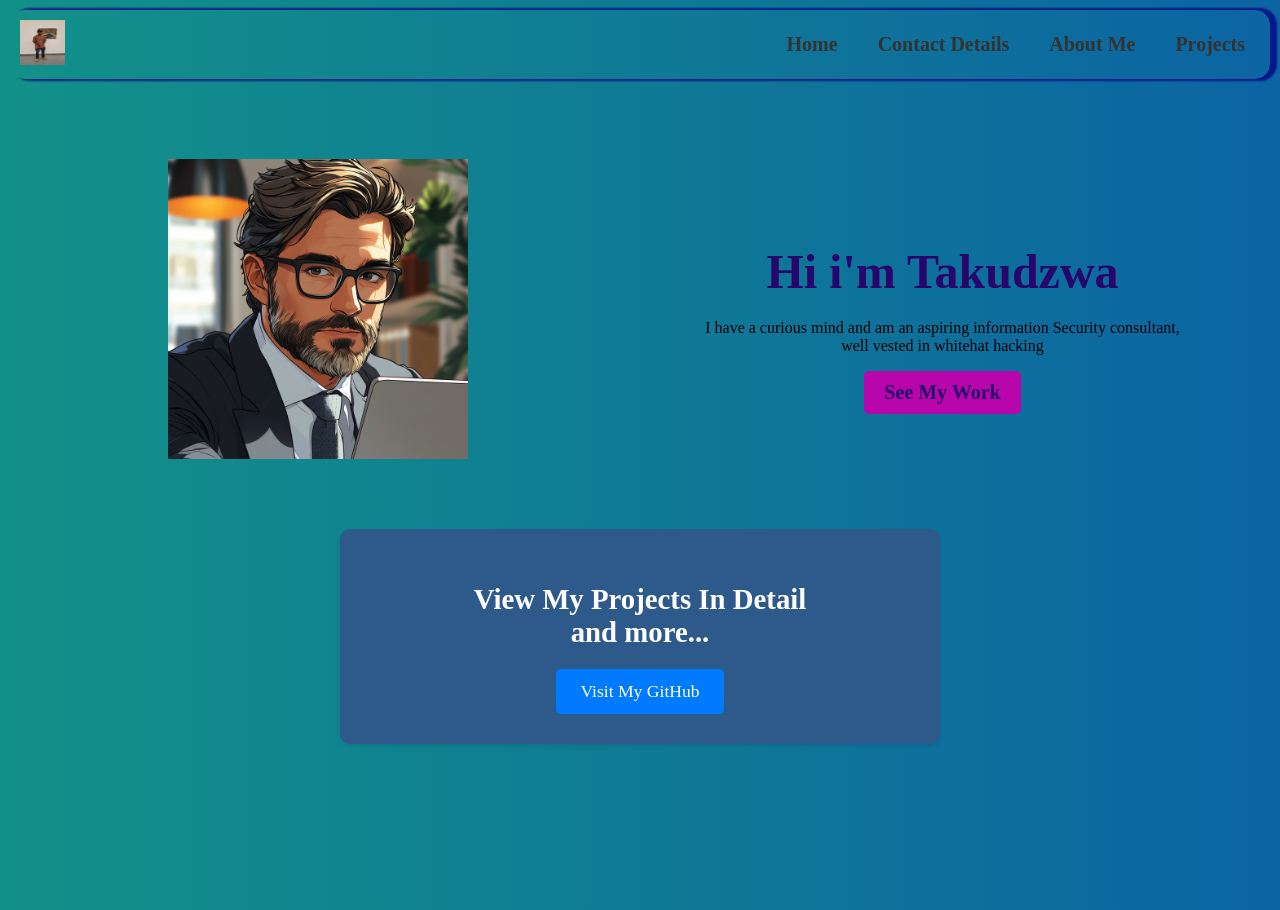
<file: index.html>
<!DOCTYPE html>
<html lang="en">

<head>
  <meta charset="UTF-8">
  <meta name="viewport" content="width=device-width, initial-scale=1.0">
  <title>Takudzwa Mavindidze portfolio</title>
  <link href="icon.png" rel="icon" type="image/png">
  <link rel="stylesheet" href="portfolio.css">
  <link rel="stylesheet" href="https://cdnjs.cloudflare.com/ajax/libs/font-awesome/6.5.0/css/all.min.css">
</head>

<body class="index-page">


  <!--navigation bar to other pages-->

  <nav class="navigation">
    <div class="profile">

      <img src="20260324_140435.jpg" alt="Profile photo" width="45" height="45">

    </div>

    <div class="links">

      <a href="index.html">Home</a>
      <a href="contact.html">Contact Details</a>
      <a href="about.html">About Me</a>
      <a href="projects.html">Projects</a>
    </div>

  </nav>

  <section class="hero-section">

    <div class="picture-container">

      <img src="avatar-me.jpg" alt="another photo" width="300px" height="300px">

    </div>

    <div class="text-container">

      <div class="introduction">
        <h1>Hi i'm Takudzwa</h1>
      </div>

      <div class="descrption">
        <P>I have a curious mind and am an aspiring information Security consultant,<br> well vested in whitehat hacking
        </P>
      </div>

      <div class="projects_button">

        <a href="projects.html" class="call to action">See My Work</a>

      </div>

    </div>

  </section>

  <div class="goto-github">
    <h2>
      View My Projects In Detail <br> and more...
    </h2>

    <a href="https://github.com/dashboard" target="_blank">Visit My GitHub</a>

  </div>


</body>

</html>
</file>
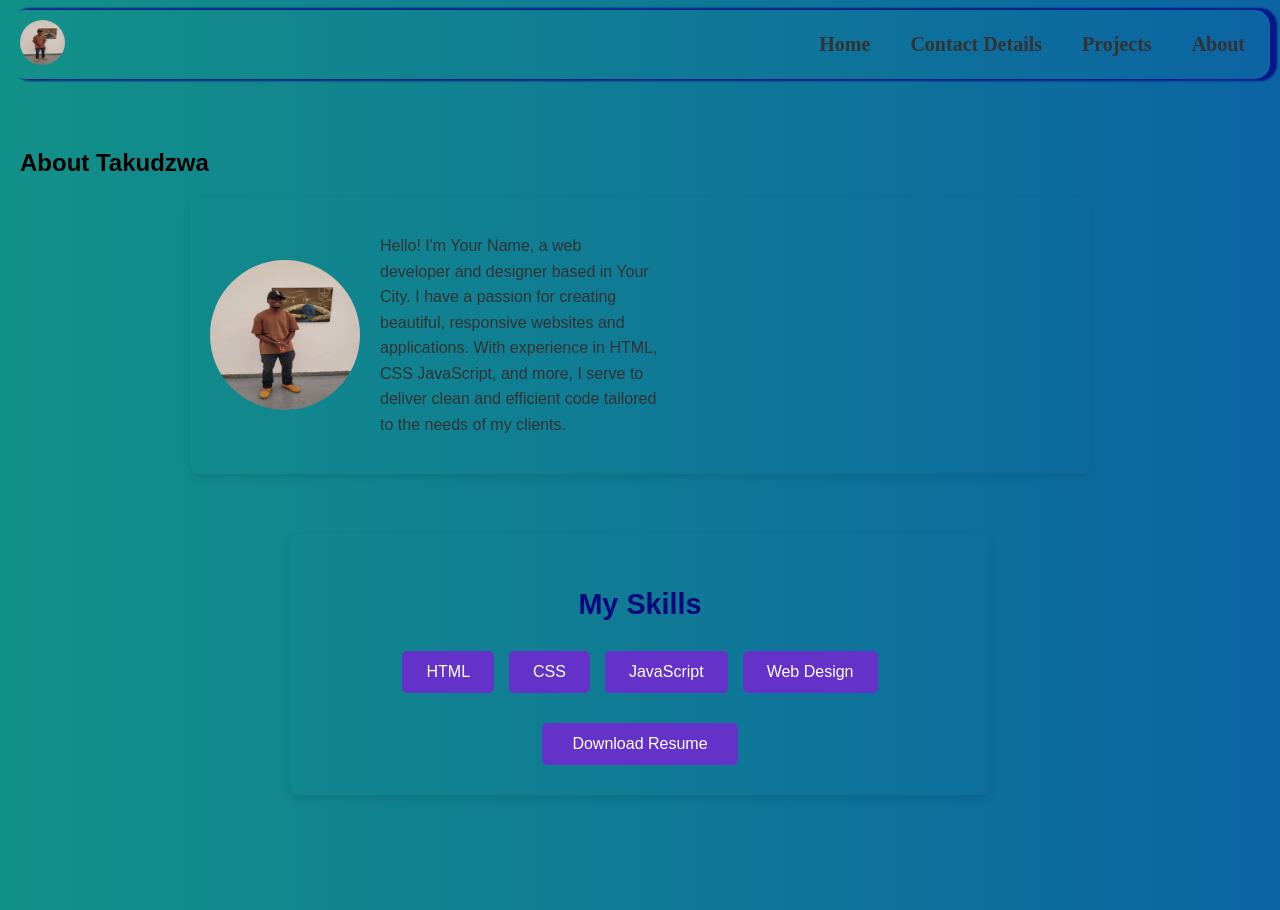
<file: about.html>
<!DOCTYPE html>
<html lang="en">

<head>
  <meta charset="UTF-8">
  <meta name="viewport" content="width=device-width, initial-scale=1.0">
  <title>Takudzwa Mavindidze portfolio</title>
  <link href="icon.png" rel="icon" type="image/png">
  <link rel="stylesheet" href="portfolio.css">
  <link rel="stylesheet" href="https://cdnjs.cloudflare.com/ajax/libs/font-awesome/6.5.0/css/all.min.css">
</head>

<body class="about-page">


  <!--navigation bar to other pages-->

  <nav class="navigation">
    <div class="images">

      <img src="20260324_140435.jpg" alt="Profile photo" width="45" height="45">

    </div>

    <div class="links">

      <a href="index.html">Home</a>
      <a href="contact.html">Contact Details</a>
      <a href="projects.html">Projects</a>
      <a href="about.html">About</a>
    </div>

  </nav>



  <section class="about-me">

    <p class="name">
    <h2>
      About Takudzwa
    </h2>
    </p>

    <div class="description">
      <img alt="Profile Picture" src="20260324_140435.jpg" />
      <p>
        Hello! I'm Your Name, a web<br>
        developer and designer based in Your<br>
        City. I have a passion for creating<br>
        beautiful, responsive websites and<br>
        applications. With experience in HTML,<br>
        CSS JavaScript, and more, I serve to<br>
        deliver clean and efficient code tailored<br>
        to the needs of my clients.
      </p>
    </div>
  </section>


  <section class="skills">
    <h2>
      My Skills
    </h2>
    <div class="skill-buttons">
      <button class="btn">
        HTML
      </button>

      <button class="btn">
        CSS
      </button>

      <button class="btn">
        JavaScript
      </button>

      <button class="btn">
        Web Design
      </button>
    </div>

    <section class="resume">
      <button class="btn">
        Download Resume
      </button>
    </section>
  </section>

</body>

</html>
</file>
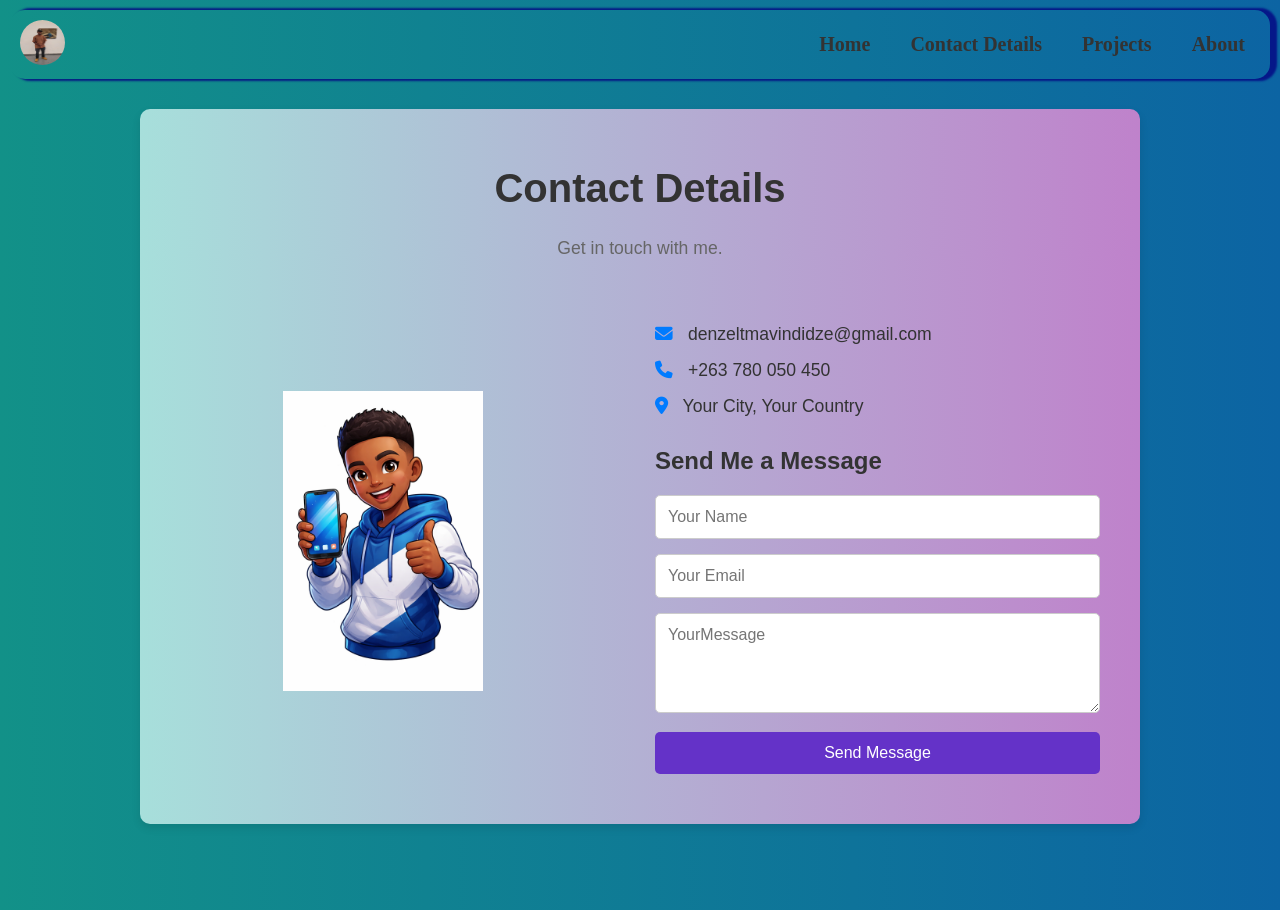
<file: contact.html>
<!DOCTYPE html>
<html lang="en">

<head>
  <meta charset="UTF-8">
  <meta name="viewport" content="width=device-width, initial-scale=1.0">
  <title>Takudzwa Mavindidze portfolio</title>
  <link href="icon.png" rel="icon" type="image/png">
  <link rel="stylesheet" href="portfolio.css">
  <link rel="stylesheet" href="https://cdnjs.cloudflare.com/ajax/libs/font-awesome/6.5.0/css/all.min.css">
</head>

<body class="contact-page">


  <!--navigation bar to other pages-->

  <nav class="navigation">
    <div class="images">

      <img src="20260324_140435.jpg" alt="Profile photo" width="45" height="45">

    </div>

    <div class="links">

      <a href="index.html">Home</a>
      <a href="contact.html">Contact Details</a>
      <a href="projects.html">Projects</a>
      <a href="about.html">About</a>
    </div>

  </nav>

  <div class="container-form">


    <div class="contact-details">
      <h1>
        Contact Details
      </h1>
      <p>
        Get in touch with me.
      </p>
    </div>

    <div class="content-wrapper">
      <div class="illustration">
        <img alt="Person using phone" height="200" src="contactme.png" width="200" />
      </div>
      <div class="form-container">
        <div class="contact-info">
          <div class="info-item">
            <i class="fa-solid fa-envelope"></i>
            denzeltmavindidze@gmail.com
          </div>
          <div class="info-item">
            <i class="fa-solid fa-phone"></i>
            +263 780 050 450
          </div>
          <div class="info-item">
            <i class="fa-solid fa-location-dot"></i>
            Your City, Your Country
          </div>
        </div>
        <div class="form-section">
          <h2>
            Send Me a Message
          </h2>
          <div class="form-group">
            <input placeholder="Your Name" type="text" />
          </div>
          <div class="form-group">
            <input placeholder="Your Email" type="email" />
          </div>
          <div class="form-group">
            <textarea placeholder="YourMessage"></textarea>
          </div>
          <button class="btn">
            Send Message
          </button>
        </div>
      </div>
    </div>
  </div>


</body>

</html>
</file>
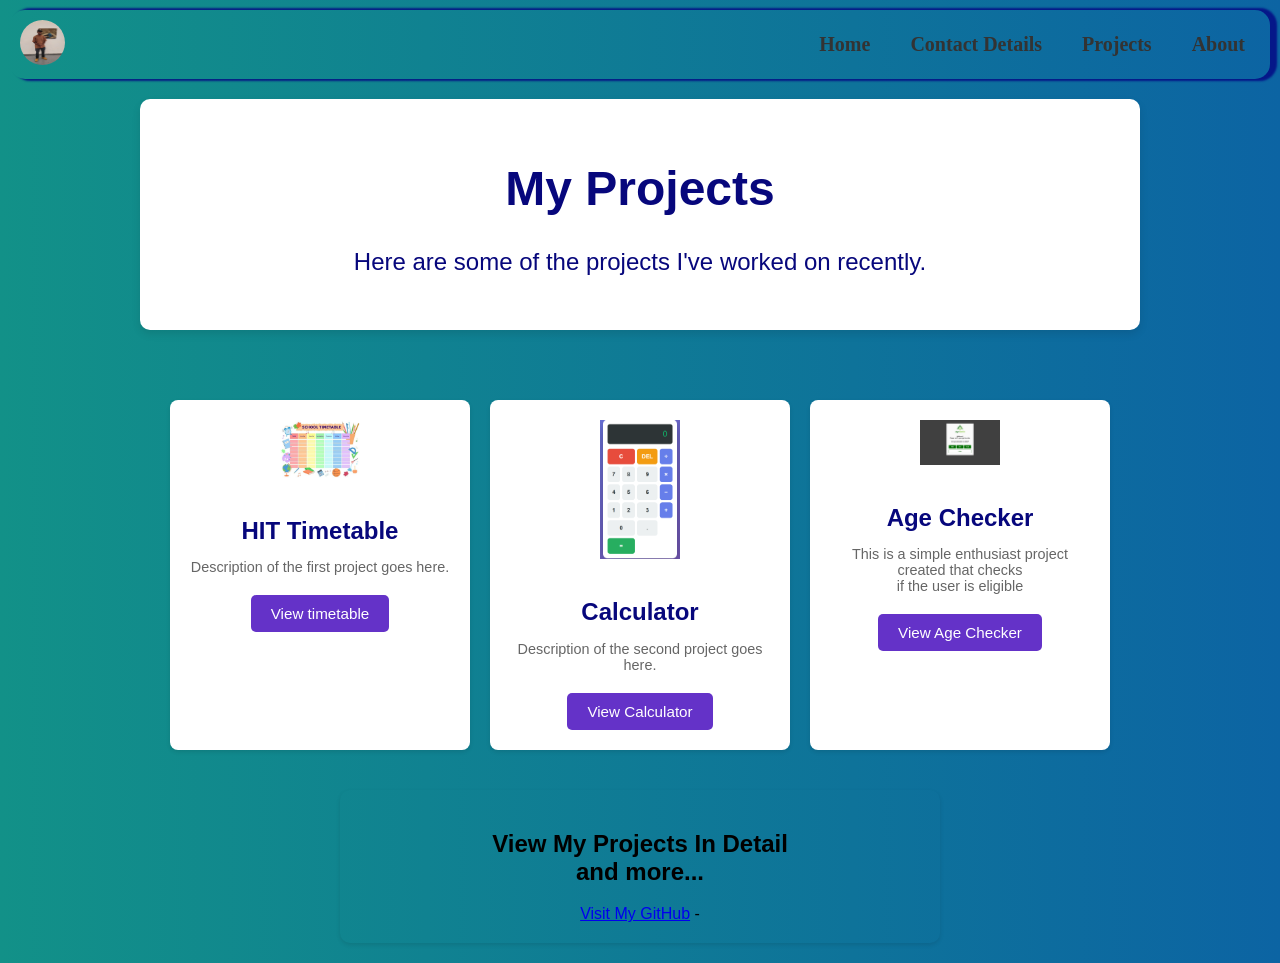
<file: projects.html>
<!DOCTYPE html>
<html lang="en">

<head>
  <meta charset="UTF-8">
  <meta name="viewport" content="width=device-width, initial-scale=1.0">
  <title>Takudzwa Mavindidze portfolio</title>
  <link href="icon.png" rel="icon" type="image/png">
  <link rel="stylesheet" href="portfolio.css">
  <link rel="stylesheet" href="https://cdnjs.cloudflare.com/ajax/libs/font-awesome/6.5.0/css/all.min.css">
</head>

<body class="projects-page">


  <!--navigation bar to other pages-->

  <nav class="navigation">
    <div class="images">

      <img src="20260324_140435.jpg" alt="Profile photo" width="45" height="45">

    </div>

    <div class="links">

      <a href="index.html">Home</a>
      <a href="contact.html">Contact Details</a>
      <a href="projects.html">Projects</a>
      <a href="about.html">About</a>
    </div>

  </nav>



  <!--the projects section-->


  <div class="projects-brief">
    <h1>
      My Projects
    </h1>
    <p>
      Here are some of the projects I've
      worked on recently.
    </p>
  </div>


  <section class="project-cards">


    <div class="HIT-timetable">
      <img alt="timetable Icon" src="timetable.jpg" />
      <h2>
        HIT Timetable
      </h2>
      <p>
        Description of the first project goes
        here.
      </p>
      <a class="btn" href="https://github.com/Takudzwa-D/timetable">View timetable</a>
    </div>


    <div class="Calculator">
      <img alt="calculator Icon" src="Screenshot 2026-03-30 163046.png" />
      <h2>
        Calculator
      </h2>
      <p>
        Description of the second project
        goes here.
      </p>

      <a class="btn" href="https://github.com/Takudzwa-D/calculator">View Calculator</a>
    </div>


    <div class="third-project">
      <img alt="Project Three Icon" src="Age checker.png" />
      <h2>
        Age Checker
      </h2>
      <p>
        This is a simple enthusiast project created that checks<br> if the user is eligible
      </p>

      <a class="btn" href="age-checker.html">View Age Checker </a>

    </div>

  </section>


  <div class="git-links">
    <h2>
      View My Projects In Detail <br> and more...
    </h2>

    <a href="https://github.com/dashboard" target="_blank">Visit My GitHub</a>
    -
  </div>



</body>

</html>
</file>
<file: portfolio.css>
/*home page*/

* {
    box-sizing: border-box;
}


.index-page {
    background: linear-gradient(to right, rgb(18, 145, 136), rgb(12, 100, 163));
    width: 100%;
    padding: 0px;
    margin: 0px;
    min-height: 100vh;
}

.navigation {
    align-items: center;
    display: flex;
    justify-content: space-between;
    flex-wrap: wrap;
    gap: 15px;
    margin: 10px;
    padding: 10px;
    border: none;
    border-radius: 15px;
    box-shadow: 5px 0px 2px 2px rgba(4, 4, 130, 0.8);
}

.links {
    display: flex;
    gap: 10px;
    flex-wrap: wrap;
    justify-content: center;
}

.links a {
    text-decoration: none;
    font-size: clamp(14px, 4vw, 20px);
    color: rgb(90, 8, 97);
    font-family: Georgia, 'Times New Roman', Times, serif;
    text-transform: none;
    cursor: pointer;
    padding: 5px 5px;
    border-radius: 5px;
    transition: background 0.3s ease;
}

.links a:hover {
    background: rgb(184, 5, 172);
    box-shadow: 0 2px 8px rgba(4, 4, 130, 0.6);
}


.profile {
    object-fit: cover;
    border-radius: 50%;
    flex-shrink: 0;
}

.hero-section {
    display: flex;
    flex-wrap: wrap;
    justify-content: center;
    align-items: center;
    gap: 30px;
    margin: 10px;
    padding: 20px;
    margin-top: 60px;
}

.picture-container {
    flex: 1;
    min-width: 250px;
    display: flex;
    justify-content: center;
}

.picture-container img {
    max-width: 100%;
    height: auto;
    width: clamp(200px, 80%, 300px);
}

.text-container {
    flex: 1;
    min-width: 250px;
    padding: 20px;
    text-align: center;
}

.text-container h1 {
    font-size: clamp(24px, 6vw, 48px);
    color: rgb(38, 6, 107);
    margin-bottom: 20px;
}

.introduction {
    margin-bottom: 20px;
}

.description {
    margin-bottom: 30px;
    font-size: clamp(14px, 3vw, 18px);
    color: rgb(38, 6, 107);
}

.projects_button {
    text-decoration: none;
    display: inline-block;
    background: rgb(184, 5, 172);
    color: rgb(38, 6, 107);
    font-family: Georgia, 'Times New Roman', Times, serif;
    cursor: pointer;
    padding: 10px 20px;
    border-radius: 5px;
    transition: background 0.3s ease;
}

.projects_button a {
    text-decoration: none;
    color: rgb(38, 6, 107);
    font-size: clamp(14px, 3vw, 20px);
    font-weight: bold;
}

.projects_button:hover {
    background: rgb(200, 20, 190);
}


/*projects page*/

.projects-page {
    background: linear-gradient(to right, rgb(18, 145, 136), rgb(12, 100, 163));
    font-family: 'Roboto', sans-serif;
    margin: 0;
    padding: 0;
    min-height: 100vh;
    width: 100%;
}

.projects-brief {
    background: white;
    padding: 30px 20px;
    max-height: none;
    margin-bottom: 50px;
    margin-top: 20px;
    border-radius: 10px;
    box-shadow: 0 4px 8px rgba(0, 0, 0, 0.1);
    text-align: center;
    width: 90%;
    max-width: 1000px;
    font-size: clamp(1.2rem, 4vw, 1.5rem);
    color: rgb(7, 7, 124);
    margin-left: auto;
    margin-right: auto;
}

.project-cards {
    display: flex;
    flex-wrap: wrap;
    justify-content: center;
    gap: 20px;
    padding: 20px;
    margin: auto;
}

.HIT-timetable {
    background: white;
    padding: 20px;
    border-radius: 8px;
    box-shadow: 0 2px 4px rgba(0, 0, 0, 0.1);
    flex: 1;
    min-width: 250px;
    max-width: 300px;
    text-align: center;
    transition: transform 0.3s ease, box-shadow 0.3s ease;
}

.HIT-timetable:hover {
    transform: translateY(-5px);
    box-shadow: 0 6px 12px rgba(0, 0, 0, 0.15);
}

.Calculator {
    background: white;
    padding: 20px;
    border-radius: 8px;
    box-shadow: 0 2px 4px rgba(0, 0, 0, 0.1);
    flex: 1;
    min-width: 250px;
    max-width: 300px;
    text-align: center;
    transition: transform 0.3s ease, box-shadow 0.3s ease;
}

.Calculator:hover {
    transform: translateY(-5px);
    box-shadow: 0 6px 12px rgba(0, 0, 0, 0.15);
}

.third-project {
    background: white;
    padding: 20px;
    border-radius: 8px;
    box-shadow: 0 2px 4px rgba(0, 0, 0, 0.1);
    flex: 1;
    min-width: 250px;
    max-width: 300px;
    text-align: center;
    transition: transform 0.3s ease, box-shadow 0.3s ease;
}

.third-project:hover {
    transform: translateY(-5px);
    box-shadow: 0 6px 12px rgba(0, 0, 0, 0.15);
}

.project-cards img {
    max-width: 80px;
    height: auto;
    margin-bottom: 15px;
}

.project-cards h2 {
    font-size: clamp(1.2rem, 3vw, 1.5rem);
    color: rgb(7, 7, 124);
    margin-bottom: 10px;
}

.project-cards p {
    font-size: 0.9rem;
    margin-bottom: 20px;
    color: #666;
}

.btn {
    display: inline-block;
    background: rgb(100, 50, 200);
    color: white;
    border: none;
    padding: 10px 20px;
    border-radius: 5px;
    cursor: pointer;
    font-size: 0.95rem;
    transition: background 0.3s ease;
    text-decoration: none;
}

.btn:hover {
    background: rgb(120, 70, 220);
}

.btn a {
    text-decoration: none;
    color: white;
}

.goto-github {
    justify-content: center;
    align-items: center;
    box-shadow: 0 2px 4px rgba(0, 0, 0, 0.1);
    margin: 50px auto;
    width: 90%;
    max-width: 600px;
    display: flex;
    flex-direction: column;
    background-color: #2d5a8b;
    padding: 30px 20px;
    border-radius: 10px;
    text-align: center;
}

.goto-github h2 {
    color: white;
    font-size: clamp(1.2rem, 4vw, 1.8rem);
    margin-bottom: 20px;
}

.goto-github a {
    background-color: #007bff;
    color: white;
    padding: 12px 24px;
    border-radius: 5px;
    text-decoration: none;
    transition: background 0.3s ease;
    font-size: clamp(0.9rem, 3vw, 1.1rem);
}

.goto-github a:hover {
    background-color: #0056b3;
}

.git-links {
    align-items: center;
    text-align: center;
    box-shadow: 0 2px 4px rgba(0, 0, 0, 0.1);
    margin: 20px auto;
    width: 90%;
    max-width: 600px;
    padding: 20px;
    border-radius: 10px;
}




/*about page*/

.about-page {
    background: linear-gradient(to right, rgb(18, 145, 136), rgb(12, 100, 163));
    font-family: Arial, sans-serif;
    margin: 0;
    padding: 0;
    min-height: 100vh;
    width: 100%;
}

.about-me {
    width: 100%;
    padding: 20px;
}

.about-me .name {
    text-align: center;
    font-size: clamp(1.5rem, 5vw, 2.5rem);
    color: rgb(7, 7, 124);
    margin-bottom: 30px;
}

.about-me .description {
    display: flex;
    flex-wrap: wrap;
    padding: 20px;
    gap: 20px;
    align-items: center;
    justify-content: center;
    box-shadow: 0 4px 8px rgba(0, 0, 0, 0.1);
    border-radius: 10px;
    max-width: 900px;
    margin: 0 auto 40px;
}

.name {
    justify-self: center;
}

.about-me img {
    width: clamp(80px, 20vw, 150px);
    height: clamp(80px, 20vw, 150px);
    border-radius: 50%;
    flex-shrink: 0;
}

.about-me .description p {
    flex: 1;
    min-width: 250px;
    font-size: clamp(0.95rem, 2vw, 1rem);
    line-height: 1.6;
    color: #333;
}

.skills {
    min-height: auto;
    box-shadow: 0 4px 8px rgba(0, 0, 0, 0.1);
    max-width: 700px;
    margin: 0 auto 40px;
    padding: 30px 20px;
    border-radius: 10px;
    text-align: center;
}

.skills h2 {
    font-size: clamp(1.3rem, 4vw, 1.8rem);
    color: rgb(7, 7, 124);
    margin-bottom: 30px;
}

.skill-buttons {
    display: flex;
    flex-wrap: wrap;
    gap: 15px;
    justify-content: center;
    margin-bottom: 30px;
}

.skill-buttons .btn {
    background: rgb(100, 50, 200);
    color: white;
    padding: 12px 24px;
    border: none;
    border-radius: 5px;
    cursor: pointer;
    font-size: clamp(0.9rem, 2vw, 1rem);
    transition: background 0.3s ease;
}

.skill-buttons .btn:hover {
    background: rgb(120, 70, 220);
}

.resume {
    margin-top: 20px;
}

.resume .btn {
    background: rgb(100, 50, 200);
    color: white;
    padding: 12px 30px;
    border: none;
    border-radius: 5px;
    cursor: pointer;
    font-size: clamp(0.9rem, 2vw, 1rem);
    transition: background 0.3s ease;
}

.resume .btn:hover {
    background: rgb(120, 70, 220);
}


/*contact details page*/

.contact-page {
    background: linear-gradient(to right, rgb(18, 145, 136), rgb(12, 100, 163));
    font-family: Arial, sans-serif;
    margin: 0;
    padding: 0;
    width: 100%;
    min-height: 100vh;
}

.navigation .images img {
    border-radius: 50%;
}

.navigation .links a {
    text-decoration: none;
    color: #333;
    margin: 0 10px;
    font-weight: bold;
}

.navigation .links a:hover {
    color: #007bff;
}

/* Container Styles */
.container-form {
    background: linear-gradient(to right, rgb(167, 223, 219), rgb(191, 130, 203));
    width: 90%;
    max-width: 1000px;
    margin: 30px auto;
    background-color: #fff;
    padding: 30px 20px;
    border-radius: 10px;
    box-shadow: 0 4px 8px rgba(0, 0, 0, 0.1);
}

/* Contact Details Styles */
.contact-details {
    text-align: center;
    margin-bottom: 30px;
}

.contact-details h1 {
    font-size: clamp(1.8rem, 5vw, 2.5rem);
    color: #333;
}

.contact-details p {
    color: #666;
    font-size: clamp(0.95rem, 2vw, 1.1rem);
}

/* Content Wrapper Styles */
.content-wrapper {
    display: flex;
    flex-wrap: wrap;
    gap: 30px;
    justify-content: center;
}

/* Illustration Styles */
.illustration {
    flex: 1;
    display: flex;
    justify-content: center;
    align-items: center;
    min-width: 200px;
    min-height: 250px;
}

.illustration img {
    max-width: 100%;
    height: auto;
    max-height: 300px;
}

/* Form Container Styles */
.form-container {
    flex: 1;
    min-width: 250px;
    padding: 20px;
}

.contact-info {
    margin-bottom: 30px;
}

.info-item {
    margin: 15px 0;
    font-size: clamp(0.95rem, 2vw, 1.1rem);
    color: #333;
}

.info-item i {
    margin-right: 10px;
    color: #007bff;
}

/* Form Section Styles */
.form-section h2 {
    margin-bottom: 20px;
    font-size: clamp(1.3rem, 3vw, 1.5rem);
    color: #333;
}

.form-group {
    margin-bottom: 15px;
}

.form-group input,
.form-group textarea {
    width: 100%;
    padding: 12px;
    border: 1px solid #ccc;
    border-radius: 5px;
    font-size: 1em;
    font-family: Arial, sans-serif;
}

.form-group textarea {
    resize: vertical;
    min-height: 100px;
}

.form-group input:focus,
.form-group textarea:focus {
    outline: none;
    border-color: #007bff;
    box-shadow: 0 0 5px rgba(0, 123, 255, 0.5);
}

.form-container .btn {
    width: 100%;
    background: rgb(100, 50, 200);
    color: white;
    padding: 12px;
    border: none;
    border-radius: 5px;
    cursor: pointer;
    font-size: 1rem;
    transition: background 0.3s ease;
}

.form-container .btn:hover {
    background: rgb(120, 70, 220);
}


/* Tablets and Smaller Screens (max 768px) */
@media (max-width: 768px) {
    .navigation {
        margin: 8px;
        padding: 8px;
        flex-direction: column;
        gap: 10px;
    }

    .links {
        width: 100%;
        gap: 8px;
    }

    .links a {
        padding: 8px 10px;
        font-size: 14px;
    }

    .hero-section {
        margin-top: 40px;
        padding: 15px;
        gap: 20px;
    }

    .picture-container img {
        width: clamp(150px, 70%, 250px);
    }

    .text-container {
        min-width: 200px;
    }

    .text-container h1 {
        margin-bottom: 15px;
    }

    .descrption {
        margin-bottom: 20px;
    }

    .projects-brief {
        padding: 20px 15px;
        margin-bottom: 30px;
        width: 95%;
    }

    .project-cards {
        padding: 15px;
        gap: 15px;
    }

    .HIT-timetable,
    .Calculator,
    .third-project {
        min-width: 100%;
        max-width: 100%;
    }

    .about-me .description {
        flex-direction: column;
        text-align: center;
    }

    .skills {
        margin: 0 20px 30px;
    }

    .skill-buttons {
        gap: 10px;
    }

    .skill-buttons .btn {
        padding: 10px 15px;
        font-size: 0.9rem;
    }

    .container {
        padding: 20px 15px;
        margin: 20px auto;
    }

    .content-wrapper {
        gap: 20px;
    }

    .illustration img {
        max-height: 250px;
    }

    .form-container {
        min-width: 100%;
    }
}

/* Mobile Phones (max 480px) */
@media (max-width: 480px) {
    body {
        font-size: 14px;
    }

    .navigation {
        margin: 5px;
        padding: 8px;
        flex-direction: column;
        gap: 8px;
    }

    .navigation .profile img {
        width: 40px;
        height: 40px;
    }

    .links {
        gap: 5px;
        width: 100%;
    }

    .links a {
        padding: 6px 8px;
        font-size: 12px;
        flex: 1;
        text-align: center;
    }

    .hero-section {
        margin-top: 20px;
        padding: 10px;
        gap: 15px;
        min-height: auto;
    }

    .picture-container img {
        width: clamp(120px, 90%, 200px);
    }

    .projects-brief {
        padding: 15px 10px;
        margin-bottom: 20px;
        font-size: 1rem;
    }

    .projects-brief h1 {
        font-size: 1.3rem;
        margin-bottom: 10px;
    }

    .project-cards {
        flex-direction: column;
        padding: 10px;
        gap: 10px;
    }

    .HIT-timetable,
    .Calculator,
    .third-project {
        min-width: 100%;
        max-width: 100%;
        padding: 15px;
    }

    .goto-github {
        width: 95%;
        padding: 20px 15px;
        margin: 30px auto;
    }

    .goto-github h2 {
        font-size: 1.2rem;
        margin-bottom: 15px;
    }

    .git-links {
        width: 95%;
        padding: 15px;
    }

    .about-me .description {
        flex-direction: column;
        padding: 15px;
        gap: 15px;
    }

    .about-me img {
        width: 80px;
        height: 80px;
    }

    .skills {
        margin: 0 10px 30px;
        padding: 20px 15px;
    }

    .skill-buttons {
        display: grid;
        grid-template-columns: 1fr 1fr;
        gap: 10px;
    }

    .container {
        padding: 15px 10px;
        margin: 15px auto;
    }

    .contact-details h1 {
        font-size: 1.5rem;
    }

    .content-wrapper {
        flex-direction: column;
        gap: 15px;
    }

    .illustration {
        min-height: 200px;
    }

    .form-container {
        padding: 10px;
    }

    .info-item {
        font-size: 0.95rem;
    }

    .form-group input,
    .form-group textarea {
        padding: 10px;
        font-size: 16px;
    }

    .form-container .btn {
        padding: 10px;
    }
}
</file>
